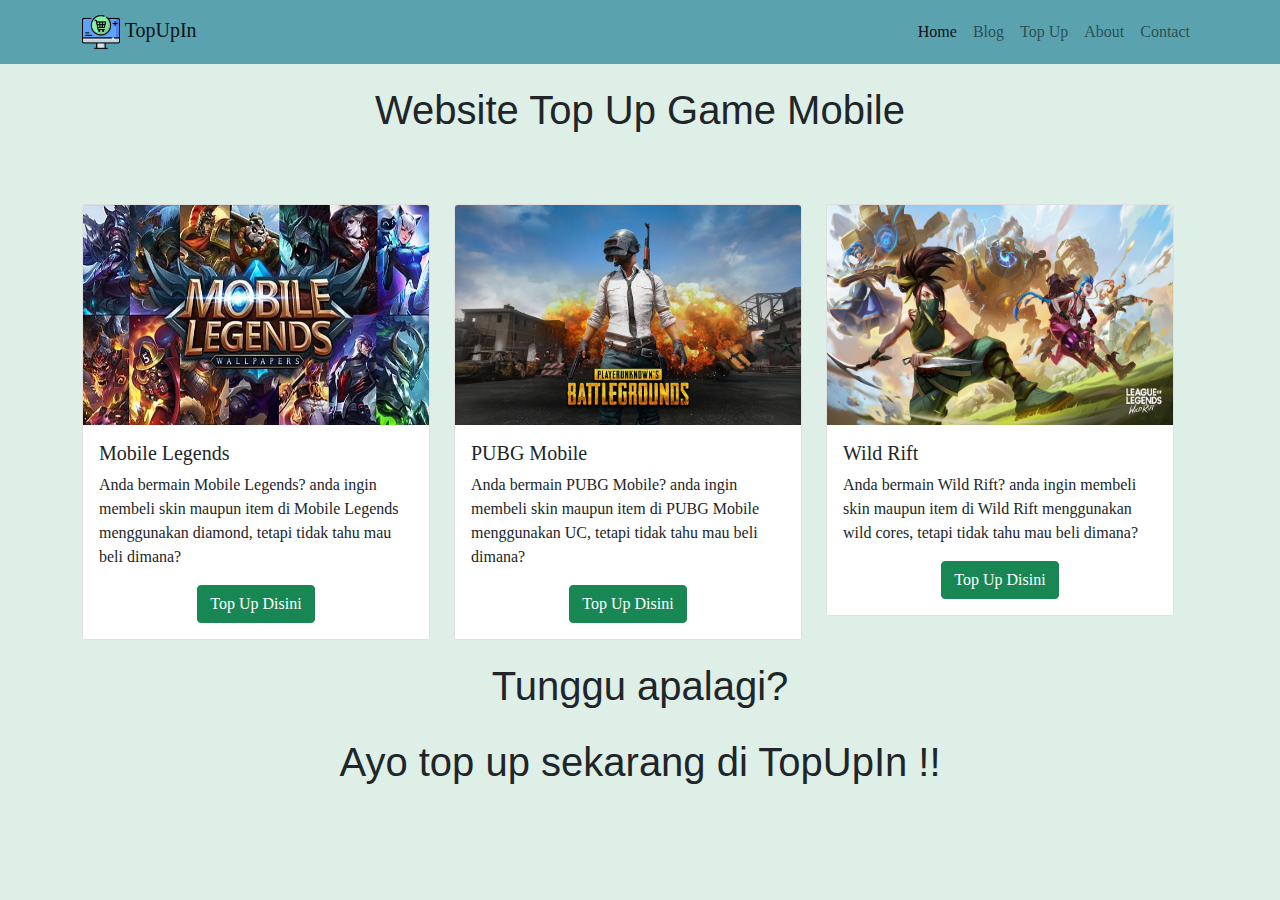
<file: index.html>
<!DOCTYPE html>
<html lang="en">
<head>
    <meta charset="UTF-8">
    <meta http-equiv="X-UA-Compatible" content="IE=edge">
    <meta name="viewport" content="width=device-width, initial-scale=1.0">
    <title>Web</title>
    <link rel="icon" href="assets/images/Logo.png">
    <link rel="stylesheet" href="assets/css/bootstrap.min.css">
    <link rel="stylesheet" href="assets/css/style.css">
</head>
<body>
  <!-- Navbar -->
    <nav style="background-color: #5AA2AE;" id="navbar" class="navbar navbar-expand-lg navbar-light " >
        <div id="navbar" class="container">
          <a class="navbar-brand" href="#">
              <img src="assets/images/Logo.png" alt="" height="38px" weight="20px"> TopUpIn
          </a>
          <button class="navbar-toggler" type="button" data-bs-toggle="collapse" data-bs-target="#navbarSupportedContent" aria-controls="navbarSupportedContent" aria-expanded="false" aria-label="Toggle navigation">
            <span class="navbar-toggler-icon"></span>
          </button>
          <div class="collapse navbar-collapse" id="navbarSupportedContent">
            <ul class="navbar-nav ms-auto mb-2 mb-lg-0">
              <li class="nav-item">
                <a class="nav-link active" aria-current="page" href="#">Home</a>
              </li>
              <li class="nav-item">
                <a class="nav-link " aria-current="page" href="blog.html">Blog</a>
              </li>
              <li class="nav-item">
                <a class="nav-link " aria-current="page" href="topup.html">Top Up</a>
              </li>
              <li class="nav-item">
                <a class="nav-link " aria-current="page" href="about.html">About</a>
              </li>
              <li class="nav-item">
                <a class="nav-link " aria-current="page" href="contact.html">Contact</a>
              </li>
          </div>
        </div>
    </nav>
    <!-- Home -->
    <section id="home" >
      <p id="title" class="fs-1 text-center mt-3">Website Top Up Game Mobile</p>
        <div class="container">
            <div class="row">
                <div class="row row-cols-1 row-cols-md-3 g-4">
                    <div class="col">
                      <div class="card">
                        <img id="pict" src="assets/images/ml.jpg" class="card-img-top img-fluid" alt="...">
                        <div class="card-body" >
                          <h5 class="card-title">Mobile Legends</h5>
                          <p class="card-text">Anda bermain Mobile Legends? anda ingin membeli skin maupun item di Mobile Legends menggunakan diamond, tetapi tidak tahu mau beli dimana?</p>
                          <div class="container text-center"><a href="topupml.html" class="btn btn-success">Top Up Disini</a></div>
                        </div>
                      </div>
                    </div>
                    <div class="col">
                      <div class="card">
                        <img id="pict" src="assets/images/pubg.webp" class="card-img-top" alt="...">
                        <div class="card-body">
                          <h5 class="card-title">PUBG Mobile</h5>
                          <p class="card-text">Anda bermain PUBG Mobile? anda ingin membeli skin maupun item di PUBG Mobile menggunakan UC, tetapi tidak tahu mau beli dimana?</p>
                          <div class="container text-center"><a href="topuppubg.html" class="btn btn-success">Top Up Disini</a></div>
                        </div>
                      </div>
                    </div>
                    <div class="col">
                      <div class="card">
                        <img id="pict" src="assets/images/wr.jpg" class="card-img-top" alt="...">
                        <div class="card-body">
                          <h5 class="card-title">Wild Rift</h5>
                          <p class="card-text">Anda bermain Wild Rift? anda ingin membeli skin maupun item di Wild Rift menggunakan wild cores, tetapi tidak tahu mau beli dimana? </p>
                          <div class="container text-center"><a href="topupwr.html" class="btn btn-success">Top Up Disini</a></div>
                        </div>
                      </div>
                    </div>
                  </div>
                  <p id="title" class="fs-1 text-center mt-3">Tunggu apalagi?</p>
                  <p id="title" class="fs-1 text-center mb-2">Ayo top up sekarang di TopUpIn !!</p>
            </div>
            
    </section>
    <script src="assets/js/bootstrap.min.js"></script>
</body>
</html>
</file>
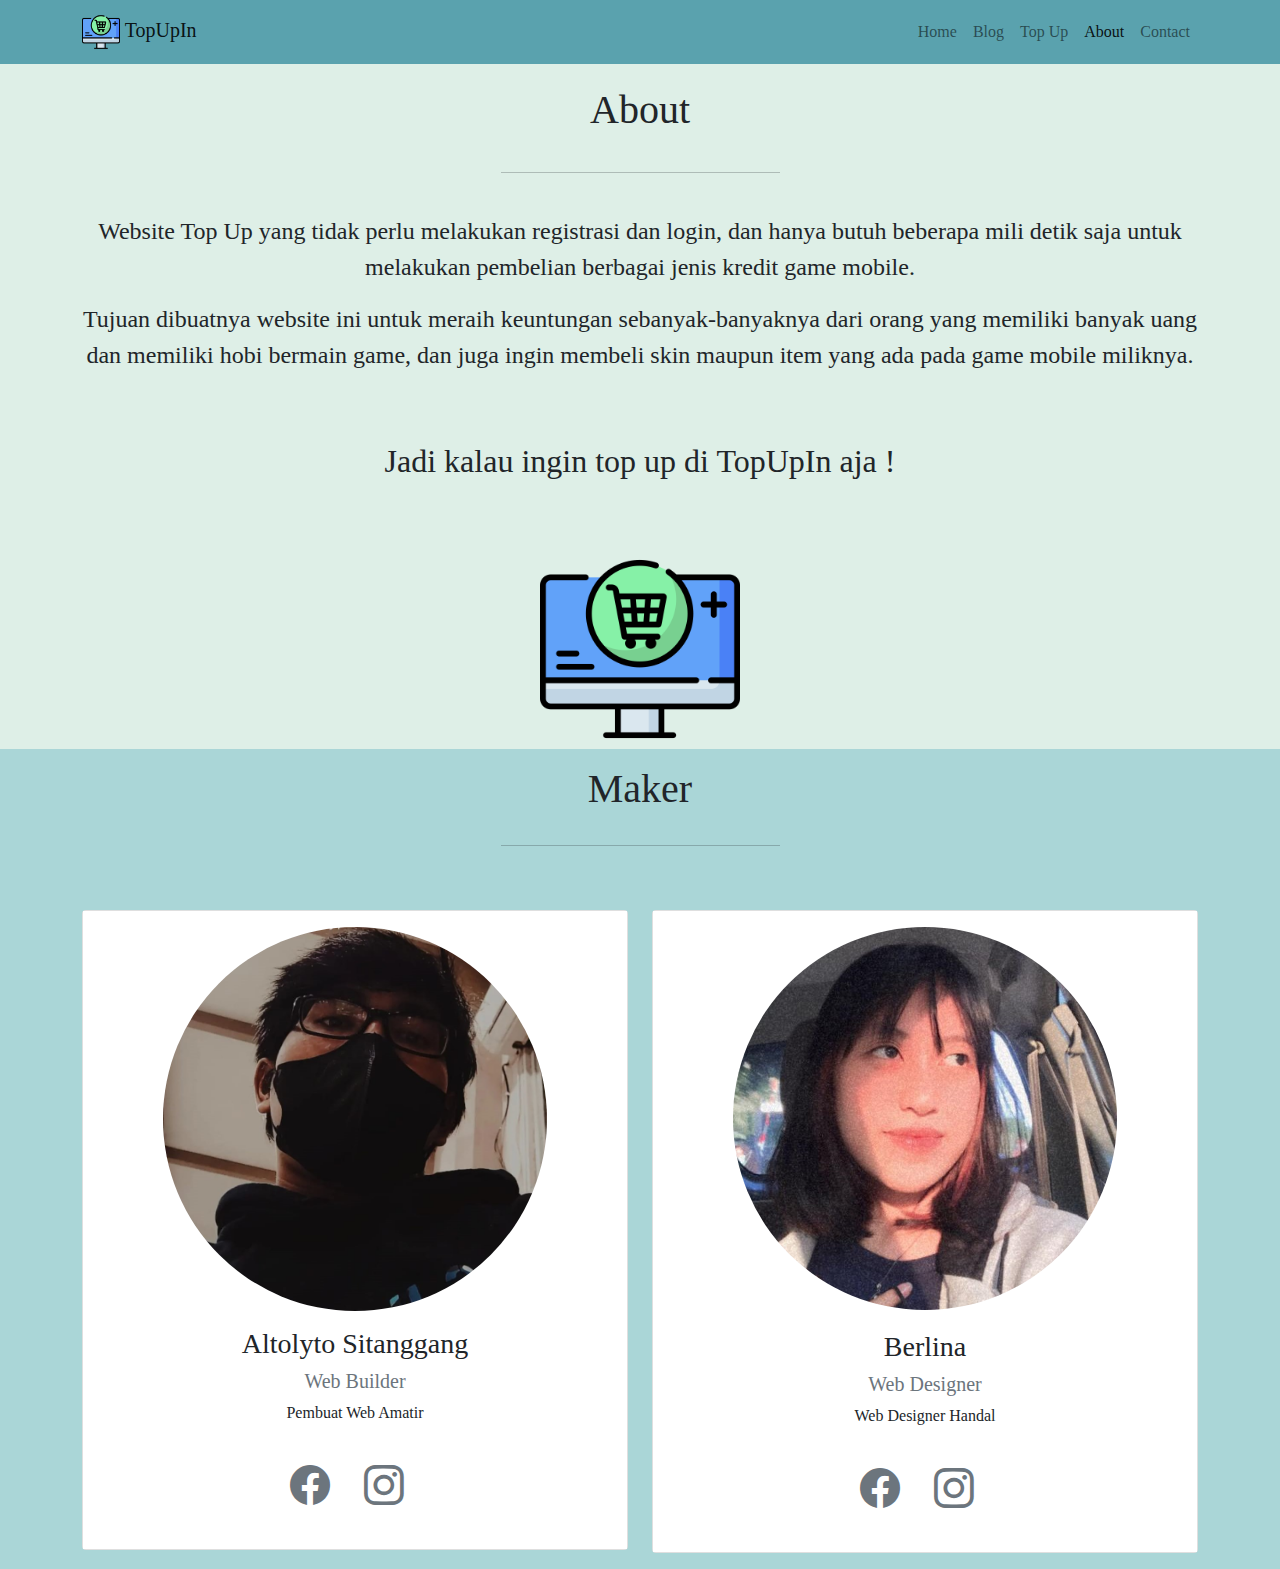
<file: about.html>
<!DOCTYPE html>
<html lang="en">
<head>
    <meta charset="UTF-8">
    <meta http-equiv="X-UA-Compatible" content="IE=edge">
    <meta name="viewport" content="width=device-width, initial-scale=1.0">
    <title>Document</title>
    <link rel="icon" href="assets/images/Logo.png">
    <link rel="stylesheet" href="assets/css/bootstrap.min.css">
    <link rel="stylesheet" href="assets/css/style.css">
    <link rel="stylesheet" href="https://cdn.jsdelivr.net/npm/bootstrap-icons@1.8.1/font/bootstrap-icons.css">
</head>
<body>
    <!-- Navbar -->
    <nav style="background-color: #5AA2AE;" id="navbar" class="navbar navbar-expand-lg navbar-light " >
        <div id="navbar" class="container">
          <a class="navbar-brand" href="#">
              <img src="assets/images/Logo.png" alt="" height="38px" weight="20px"> TopUpIn
          </a>
          <button class="navbar-toggler" type="button" data-bs-toggle="collapse" data-bs-target="#navbarSupportedContent" aria-controls="navbarSupportedContent" aria-expanded="false" aria-label="Toggle navigation">
            <span class="navbar-toggler-icon"></span>
          </button>
          <div class="collapse navbar-collapse" id="navbarSupportedContent">
            <ul class="navbar-nav ms-auto mb-2 mb-lg-0">
              <li class="nav-item">
                <a class="nav-link" aria-current="page" href="index.html">Home</a>
              </li>
              <li class="nav-item">
                <a class="nav-link " aria-current="page" href="blog.html">Blog</a>
              </li>
              <li class="nav-item">
                <a class="nav-link " aria-current="page" href="topup.html">Top Up</a>
              </li>
              <li class="nav-item">
                <a class="nav-link  active" aria-current="page" href="#">About</a>
              </li>
              <li class="nav-item">
                <a class="nav-link " aria-current="page" href="contact.html">Contact</a>
              </li>
          </div>
        </div>
    </nav>
    <!-- About -->
    <section>
        <div class="container">
        <p class="fs-1 text-center py-3">About</p>
        <hr class="w-25 mx-auto">
        <div class="row pt-4 ">    
            <p class=" fs-4 text-center">Website Top Up yang tidak perlu melakukan registrasi dan login, dan hanya butuh beberapa mili detik saja untuk melakukan pembelian berbagai jenis kredit game mobile.</p>
            <p class=" fs-4 text-center">Tujuan dibuatnya website ini untuk meraih keuntungan sebanyak-banyaknya dari orang yang memiliki banyak uang dan memiliki hobi bermain game, dan juga ingin membeli skin maupun item yang ada pada game mobile miliknya. </p>
            <p class=" fs-2 text-center py-5">Jadi kalau ingin top up di TopUpIn aja ! </p>
            <div class="container text-center">
                <img src="assets/images/Logo.png" width="200px" alt="" >
            </div>
            
        </div>
        </section>
    <!-- Maker -->
        <section id="maker" class="py-3 text-center">
            <div class="container">
                <div class="row mb-5">
                    <div class="col">
                        <h1 class="pb-3">Maker</h1>
                        <hr class="w-25 mx-auto" >
                    </div>
                </div>
    
                <div class="row">
                    <div class="col-md-6 col-lg-6">
                        <div class="card">
                            <div class="card-body">
                                <img src="assets/images/altolytos.jpeg" class="img-fluid rounded-circle w-75 mb-3">
                                <h3>Altolyto Sitanggang</h3>
                                <h5 class="text-muted">Web Builder</h5>
                                <p>Pembuat Web Amatir</p>
                                <div class="py-3">
                                    <a href="https://www.facebook.com/profile.php?id=100008193638637" class="text-secondary text-decoration-none fs-1 me-4">
                                        <i class="bi bi-facebook"></i>
                                    </a>
                                    <a href="https://www.instagram.com/alto_lyto/" class="text-secondary text-decoration-none fs-1 me-3">
                                        <i class="bi bi-instagram"></i>
                                    </a>
                                </div>
                            </div>
                        </div>
                    </div>
                    <div class="col-md-6 col-lg-6">
                        <div class="card">
                            <div class="card-body">
                                <img src="assets/images/Ber.jpeg" class="img-fluid rounded-circle w-75 mb-3">
                                <h3 class="mt-1">Berlina</h3>
                                <h5 class="text-muted">Web Designer</h5>
                                <p>Web Designer Handal</p>
                                <div class="py-3">
                                    <a href="https://www.facebook.com/officialisyanasarasvati" class="text-secondary text-decoration-none fs-1 me-4">
                                        <i class="bi bi-facebook"></i>
                                    </a>
                                    <a href="https://www.instagram.com/isyanasarasvati/" class="text-secondary text-decoration-none fs-1 me-3">
                                        <i class="bi bi-instagram"></i>
                                    </a>
                                </div>
                            </div>
                        </div>
                    </div>
    </section>
    
    <script src="assets/js/bootstrap.min.js"></script>
    
</body>
</html>
</file>
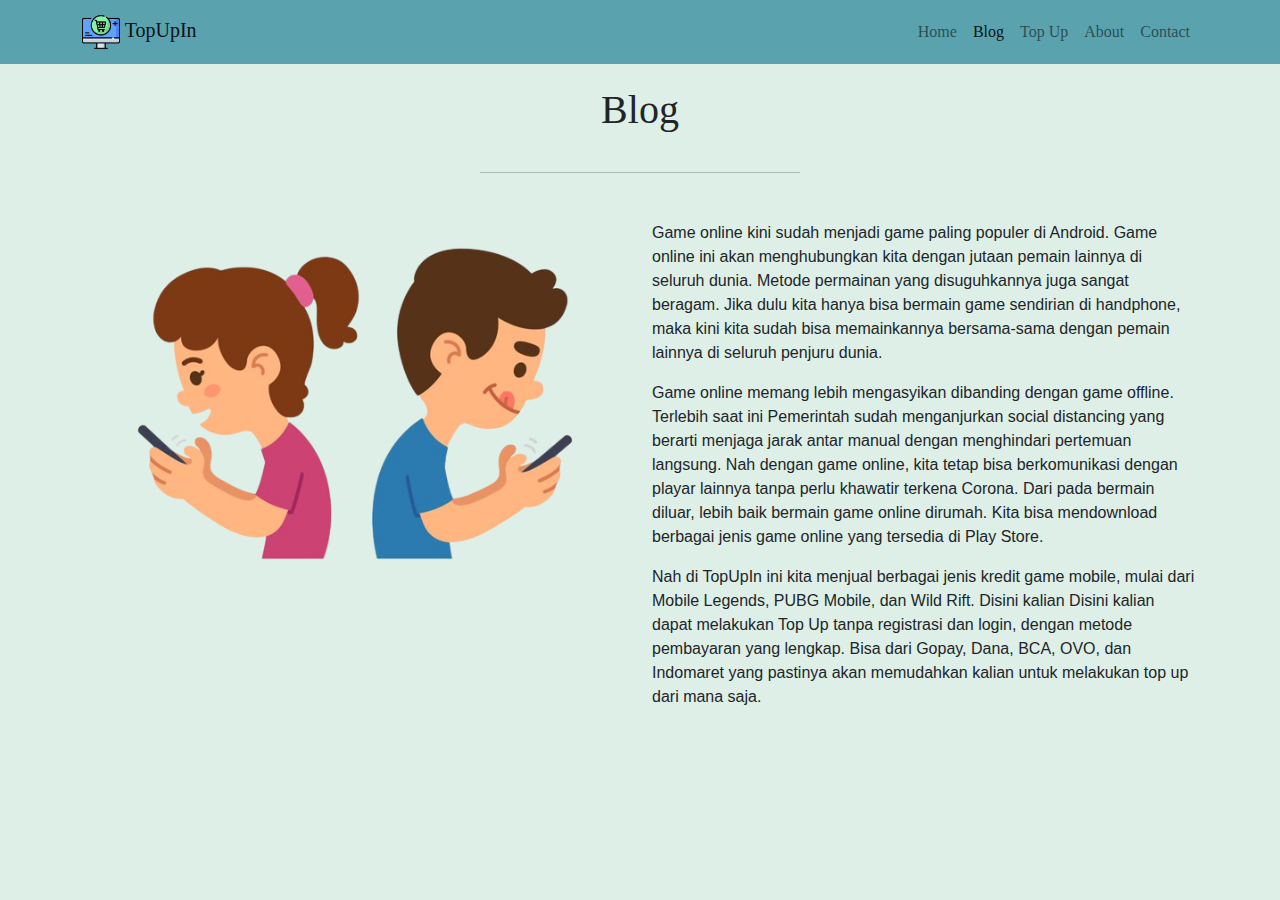
<file: blog.html>
<!DOCTYPE html>
<html lang="en">
<head>
    <meta charset="UTF-8">
    <meta http-equiv="X-UA-Compatible" content="IE=edge">
    <meta name="viewport" content="width=device-width, initial-scale=1.0">
    <title>Document</title>
    <link rel="icon" href="assets/images/Logo.png">
    <link rel="stylesheet" href="assets/css/bootstrap.min.css">
    <link rel="stylesheet" href="assets/css/style.css">
</head>
<body>
  <!-- Navbar -->
    <nav style="background-color: #5AA2AE;" id="navbar" class="navbar navbar-expand-lg navbar-light " >
        <div id="navbar" class="container">
          <a class="navbar-brand" href="#">
              <img src="assets/images/Logo.png" alt="" height="38px" weight="20px"> TopUpIn
          </a>
          <button class="navbar-toggler" type="button" data-bs-toggle="collapse" data-bs-target="#navbarSupportedContent" aria-controls="navbarSupportedContent" aria-expanded="false" aria-label="Toggle navigation">
            <span class="navbar-toggler-icon"></span>
          </button>
          <div class="collapse navbar-collapse" id="navbarSupportedContent">
            <ul class="navbar-nav ms-auto mb-2 mb-lg-0">
              <li class="nav-item">
                <a class="nav-link" aria-current="page" href="index.html">Home</a>
              </li>
              <li class="nav-item">
                <a class="nav-link active" aria-current="page" href="#">Blog</a>
              </li>
              <li class="nav-item">
                <a class="nav-link " aria-current="page" href="topup.html">Top Up</a>
              </li>
              <li class="nav-item">
                <a class="nav-link " aria-current="page" href="about.html">About</a>
              </li>
              <li class="nav-item">
                <a class="nav-link " aria-current="page" href="contact.html">Contact</a>
              </li>
          </div>
        </div>
    </nav>
    <!-- Blog -->
    <section>
      <p class="fs-1 text-center py-3">Blog</p>
        <hr class="w-25 mx-auto">
      <div class="container mt-5">
        <div class="row">
            <div class="col-md-6">
                <img width="900px" src="assets/images/orang.png" alt="" class="img-fluid mb-3">
            </div>
            <div class="col-md-6">
                <p id="teks">Game online kini sudah menjadi game paling populer di Android. Game online ini akan menghubungkan kita dengan jutaan pemain lainnya di seluruh dunia. Metode permainan yang disuguhkannya juga sangat beragam. Jika dulu kita hanya bisa bermain game sendirian di handphone, maka kini kita sudah bisa memainkannya bersama-sama dengan pemain lainnya di seluruh penjuru dunia.</p>
                <p id="teks">Game online memang lebih mengasyikan dibanding dengan game offline. Terlebih saat ini Pemerintah sudah menganjurkan social distancing yang berarti menjaga jarak antar manual dengan menghindari pertemuan langsung. Nah dengan game online, kita tetap bisa berkomunikasi dengan playar lainnya tanpa perlu khawatir terkena Corona. Dari pada bermain diluar, lebih baik bermain game online dirumah. Kita bisa mendownload berbagai jenis game online yang tersedia di Play Store.</p>
                
                <p id="teks">Nah di TopUpIn ini kita menjual berbagai jenis kredit game mobile, mulai dari Mobile Legends, PUBG Mobile, dan Wild Rift. Disini kalian Disini kalian dapat melakukan Top Up tanpa registrasi dan login, dengan metode pembayaran yang lengkap. Bisa dari Gopay, Dana, BCA, OVO, dan Indomaret yang pastinya akan memudahkan kalian untuk melakukan top up dari mana saja.</p>
            </div>
        </div>
    </div>
    </section>

    <script src="assets/js/bootstrap.min.js"></script>
</body>
</html>
</file>
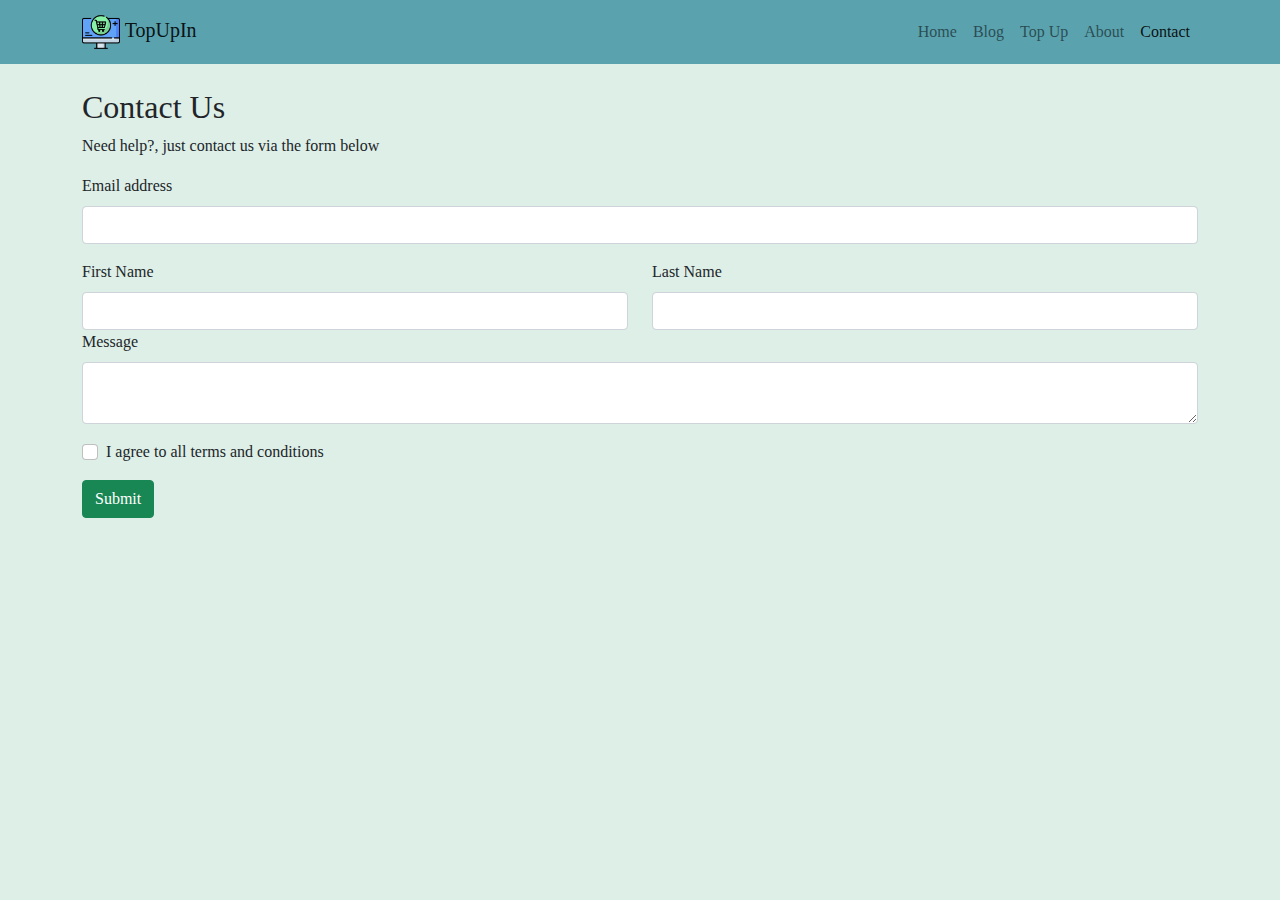
<file: contact.html>
<!DOCTYPE html>
<html lang="en">
<head>
    <meta charset="UTF-8">
    <meta http-equiv="X-UA-Compatible" content="IE=edge">
    <meta name="viewport" content="width=device-width, initial-scale=1.0">
    <title>Web</title>
    <link rel="icon" href="assets/images/Logo.png">
    <link rel="stylesheet" href="assets/css/bootstrap.min.css">
    <link rel="stylesheet" href="assets/css/style.css">
</head>
<body>
  <!-- Navbar -->
  <nav style="background-color: #5AA2AE;" id="navbar" class="navbar navbar-expand-lg navbar-light " >
    <div id="navbar" class="container">
      <a class="navbar-brand" href="#">
          <img src="assets/images/Logo.png" alt="" height="38px" weight="20px"> TopUpIn
      </a>
      <button class="navbar-toggler" type="button" data-bs-toggle="collapse" data-bs-target="#navbarSupportedContent" aria-controls="navbarSupportedContent" aria-expanded="false" aria-label="Toggle navigation">
        <span class="navbar-toggler-icon"></span>
      </button>
      <div class="collapse navbar-collapse" id="navbarSupportedContent">
        <ul class="navbar-nav ms-auto mb-2 mb-lg-0">
          <li class="nav-item">
            <a class="nav-link" aria-current="page" href="index.html">Home</a>
          </li>
          <li class="nav-item">
            <a class="nav-link " aria-current="page" href="blog.html">Blog</a>
          </li>
          <li class="nav-item">
            <a class="nav-link " aria-current="page" href="topup.html">Top Up</a>
          </li>
          <li class="nav-item">
            <a class="nav-link " aria-current="page" href="about.html">About</a>
          </li>
          <li class="nav-item">
            <a class="nav-link active" aria-current="page" href="#">Contact</a>
          </li>
      </div>
    </div>
</nav>
<!-- Contact -->
    <section>
        <div class="container">
            <div class="row">
                <div class="col">
                    <form class="py-4">
                        <h2>Contact Us</h2>
                        <p>Need help?, just contact us via the form below </p>
                        <div class="mb-3">
                          <label for="email" class="form-label">Email address</label>
                          <input type="email" class="form-control" id="email" aria-describedby="emailHelp">
                        </div>
                        <div class="row">
                            <div class="col">
                              <label for="name" class="form-label">First Name</label>
                              <input type="text" class="form-control" id="message" width="200px">
                            </div>
                            <div class="col">
                              <label for="name" class="form-label">Last Name</label>
                              <input type="text" class="form-control" id="message">
                            </div>
                        </div>
                        <div class="mb-3">
                          <label for="message" class="form-label">Message</label>
                           <textarea rows="" cols="" type="text" class="form-control" id="message"></textarea> 
                        </div>
                        <div class="mb-3 form-check">
                          <input type="checkbox" class="form-check-input" id="exampleCheck1">
                          <label class="form-check-label" for="exampleCheck1">I agree to all terms and conditions</label>
                        </div>
                        <button type="submit" class="btn btn-success">Submit</button>
                      </form>
                </div>
            </div>
        </div>
    </section>
    <script src="assets/js/bootstrap.min.js"></script>
</body>
</html>
</file>
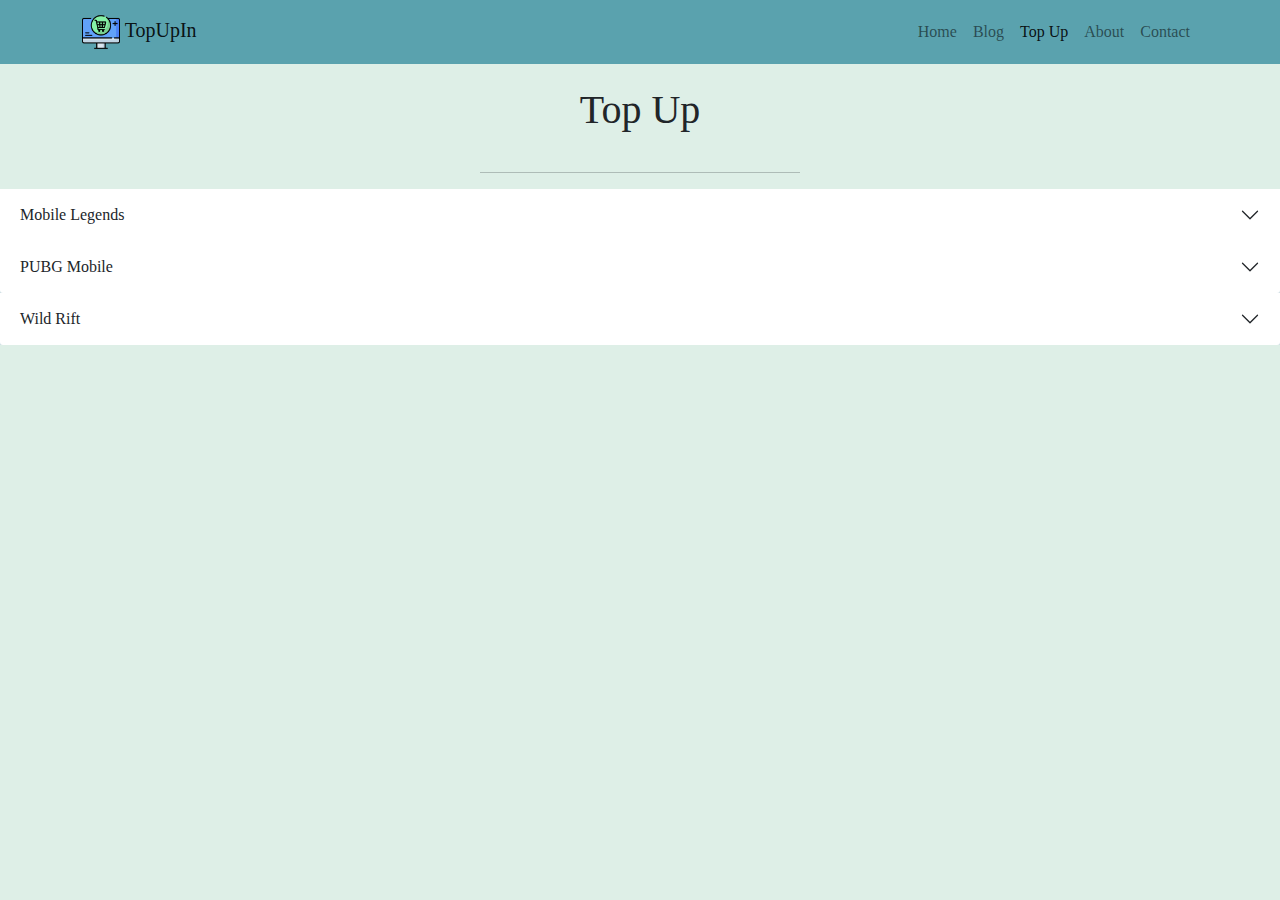
<file: topup.html>
<!DOCTYPE html>
<html lang="en">
<head>
    <meta charset="UTF-8">
    <meta http-equiv="X-UA-Compatible" content="IE=edge">
    <meta name="viewport" content="width=device-width, initial-scale=1.0">
    <title>Document</title>
    <link rel="icon" href="assets/images/Logo.png">
    <link rel="stylesheet" href="assets/css/bootstrap.min.css">
    <link rel="stylesheet" href="assets/css/style.css">
</head>
<body>
    <!-- Navbar -->
    <nav style="background-color: #5AA2AE;" id="navbar" class="navbar navbar-expand-lg navbar-light " >
        <div id="navbar" class="container">
          <a class="navbar-brand" href="#">
              <img src="assets/images/Logo.png" alt="" height="38px" weight="20px"> TopUpIn
          </a>
          <button class="navbar-toggler" type="button" data-bs-toggle="collapse" data-bs-target="#navbarSupportedContent" aria-controls="navbarSupportedContent" aria-expanded="false" aria-label="Toggle navigation">
            <span class="navbar-toggler-icon"></span>
          </button>
          <div class="collapse navbar-collapse" id="navbarSupportedContent">
            <ul class="navbar-nav ms-auto mb-2 mb-lg-0">
              <li class="nav-item">
                <a class="nav-link" aria-current="page" href="index.html">Home</a>
              </li>
              <li class="nav-item">
                <a class="nav-link" aria-current="page" href="blog.html">Blog</a>
              </li>
              <li class="nav-item">
                <a class="nav-link active" aria-current="page" href="#">Top Up</a>
              </li>
              <li class="nav-item">
                <a class="nav-link " aria-current="page" href="about.html">About</a>
              </li>
              <li class="nav-item">
                <a class="nav-link " aria-current="page" href="contact.html">Contact</a>
              </li>
          </div>
        </div>
    </nav>
    <!-- Top Up -->
    <section>
        <p class="fs-1 text-center py-3">Top Up</p>
        <hr class="w-25 mx-auto">
      <div class="accordion accordion-flush" id="accordionFlushExample">
        <div class="accordion-item">
          <h2 class="accordion-header" id="flush-headingOne">
            <button class="accordion-button collapsed" type="button" data-bs-toggle="collapse" data-bs-target="#flush-collapseOne" aria-expanded="false" aria-controls="flush-collapseOne">
              Mobile Legends
            </button>
          </h2>
          <div id="flush-collapseOne" class="accordion-collapse collapse" aria-labelledby="flush-headingOne" data-bs-parent="#accordionFlushExample">
            <div class="accordion-body" id="accord">
              <div class="container">
              <div class="row" >
                  <div class="col">
                      <form class="py-4">
                          <h2>Mobile Legends</h2>
                          <p>Silahkan mengisi data untuk melakukan top up</p>
                          <div class="mb-3">
                            <label for="text" class="form-label">Nominal Diamond</label>
                            <input type="text" class="form-control">
                          </div>
                          <div class="row">
                              <div class="col">
                                <label for="name" class="form-label">User ID</label>
                                <input type="text" class="form-control">
                              </div>
                              <div class="col">
                                <label for="name" class="form-label">(Zone ID)</label>
                                <input type="text" class="form-control" id="message">
                              </div>
                          </div>
                          <div class="mb-3">
                            <label for="email" class="form-label">Alamat Email</label>
                            <input type="email" class="form-control" id="email" aria-describedby="emailHelp">
                          </div>
                          <div class="col-12">
                            <label class="visually-hidden" for="inlineFormSelectPref">Preference</label>
                            <select class="form-select" id="inlineFormSelectPref">
                              <option selected>Metode Pembayaran</option>
                              <option value="1">Gopay</option>
                              <option value="2">Dana</option>
                              <option value="4">OVO</option>
                              <option value="5">BCA</option>
                              <option value="6">Indomaret</option>
                            </select>
                          </div>
                          <button type="submit" class="btn btn-success mt-3 alert-danger" onclick="alert('Pembayaran Berhasil')">Bayar</button>
                        </form>
                  </div>
              </div>
          </div>
          </div>
        </div>
        <div class="accordion-item" id="accord">
          <h2 class="accordion-header" id="flush-headingTwo">
            <button class="accordion-button collapsed" type="button" data-bs-toggle="collapse" data-bs-target="#flush-collapseTwo" aria-expanded="false" aria-controls="flush-collapseTwo">
              PUBG Mobile
            </button>
          </h2>
          <div id="flush-collapseTwo" class="accordion-collapse collapse" aria-labelledby="flush-headingTwo" data-bs-parent="#accordionFlushExample">
            <div class="accordion-body">
              <div class="container">
                <div class="row">
                  <div class="col">
                      <form class="py-4">
                          <h2>PUBG Mobile</h2>
                          <p>Silahkan mengisi data untuk melakukan top up</p>
                          <div class="mb-3">
                            <label for="text" class="form-label">Nominal UC</label>
                            <input type="text" class="form-control">
                          </div>
                          <div class="row">
                              <div class="col">
                                <label for="name" class="form-label">User ID</label>
                                <input type="text" class="form-control">
                              </div>
                          </div>
                          <div class="mb-3">
                            <label for="email" class="form-label">Alamat Email</label>
                            <input type="email" class="form-control" id="email" aria-describedby="emailHelp">
                          </div>
                          <div class="col-12">
                            <label class="visually-hidden" for="inlineFormSelectPref">Preference</label>
                            <select class="form-select" id="inlineFormSelectPref">
                              <option selected>Metode Pembayaran</option>
                              <option value="1">Gopay</option>
                              <option value="2">Dana</option>
                              <option value="4">OVO</option>
                              <option value="5">BCA</option>
                              <option value="6">Indomaret</option>
                            </select>
                          </div>
                          <button type="submit" class="btn btn-success mt-3 alert-danger" onclick="alert('Pembayaran Berhasil')">Bayar</button>
                        </form>
                  </div>
              </div>
            </div>
          </div>
        </div>
        <div class="accordion-item" id="accord">
          <h2 class="accordion-header" id="flush-headingThree">
            <button class="accordion-button collapsed" type="button" data-bs-toggle="collapse" data-bs-target="#flush-collapseThree" aria-expanded="false" aria-controls="flush-collapseThree">
              Wild Rift
            </button>
          </h2>
          <div id="flush-collapseThree" class="accordion-collapse collapse" aria-labelledby="flush-headingThree" data-bs-parent="#accordionFlushExample">
            <div class="accordion-body">
              <div class="container">
              <div class="row">
                <div class="col">
                    <form class="py-4">
                        <h2>Wild Rift</h2>
                        <p>Silahkan mengisi data untuk melakukan top up</p>
                        <div class="mb-3">
                          <label for="text" class="form-label">Nominal Wild Cores</label>
                          <input type="text" class="form-control">
                        </div>
                        <div class="row">
                            <div class="col">
                              <label for="name" class="form-label">Riot ID</label>
                              <input type="text" class="form-control">
                            </div>
                        </div>
                        <div class="mb-3">
                          <label for="email" class="form-label">Alamat Email</label>
                          <input type="email" class="form-control" id="email" aria-describedby="emailHelp">
                        </div>
                        <div class="col-12">
                          <label class="visually-hidden" for="inlineFormSelectPref">Preference</label>
                          <select class="form-select" id="inlineFormSelectPref">
                            <option selected>Metode Pembayaran</option>
                            <option value="1">Gopay</option>
                            <option value="2">Dana</option>
                            <option value="4">OVO</option>
                            <option value="5">BCA</option>
                            <option value="6">Indomaret</option>
                          </select>
                        </div>
                        <button type="submit" class="btn btn-success mt-3 alert-danger" onclick="alert('Pembayaran Berhasil')">Bayar</button>
                      </form>
                </div>
              </div>
            </div>
          </div>
        </div>
      </div>
  </section>

    <script src="assets/js/bootstrap.min.js"></script>
</body>
</html>
</file>
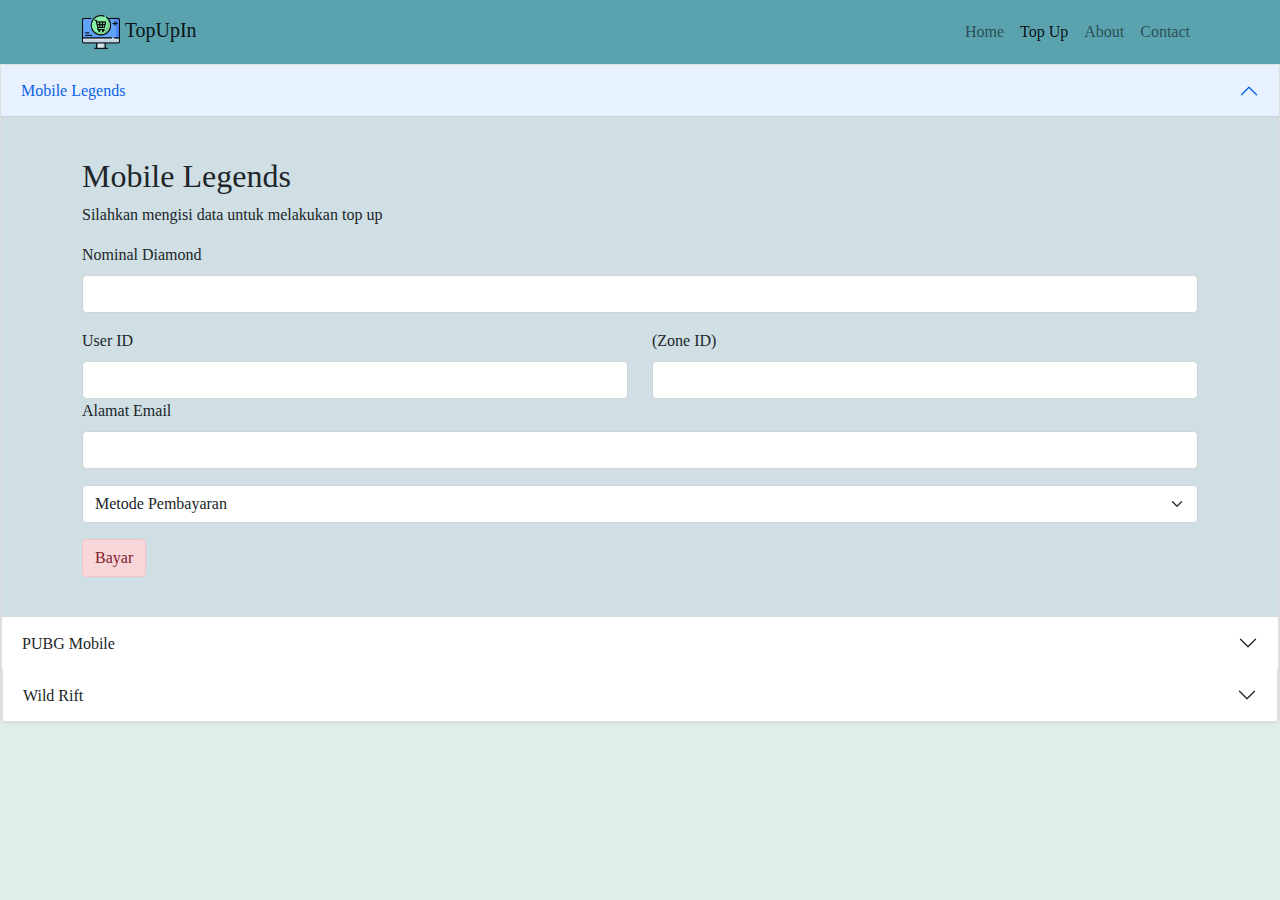
<file: topupml.html>
<!DOCTYPE html>
<html lang="en">
<head>
    <meta charset="UTF-8">
    <meta http-equiv="X-UA-Compatible" content="IE=edge">
    <meta name="viewport" content="width=device-width, initial-scale=1.0">
    <title>Document</title>
    <link rel="icon" href="assets/images/Logo.png">
    <link rel="stylesheet" href="assets/css/bootstrap.min.css">
    <link rel="stylesheet" href="assets/css/style.css">
</head>
<body>
  <!-- Navbar -->
    <nav style="background-color: #5AA2AE;" id="navbar" class="navbar navbar-expand-lg navbar-light " >
        <div id="navbar" class="container">
          <a class="navbar-brand" href="#">
              <img src="assets/images/Logo.png" alt="" height="38px" weight="20px"> TopUpIn
          </a>
          <button class="navbar-toggler" type="button" data-bs-toggle="collapse" data-bs-target="#navbarSupportedContent" aria-controls="navbarSupportedContent" aria-expanded="false" aria-label="Toggle navigation">
            <span class="navbar-toggler-icon"></span>
          </button>
          <div class="collapse navbar-collapse" id="navbarSupportedContent">
            <ul class="navbar-nav ms-auto mb-2 mb-lg-0">
              <li class="nav-item">
                <a class="nav-link" aria-current="page" href="index.html">Home</a>
              </li>
              <li class="nav-item">
                <a class="nav-link active" aria-current="page" href="#">Top Up</a>
              </li>
              <li class="nav-item">
                <a class="nav-link " aria-current="page" href="about.html">About</a>
              </li>
              <li class="nav-item">
                <a class="nav-link " aria-current="page" href="contact.html">Contact</a>
              </li>
          </div>
        </div>
    </nav>
    <!-- Top Up -->
    <section>
        <div class="accordion" id="accordionExample">
            <div class="accordion-item">
              <h2 class="accordion-header" id="headingOne">
                <button class="accordion-button" type="button" data-bs-toggle="collapse" data-bs-target="#collapseOne" aria-expanded="true" aria-controls="collapseOne">
                  Mobile Legends
                </button>
              </h2>
              <div id="collapseOne" class="accordion-collapse collapse show" aria-labelledby="headingOne" data-bs-parent="#accordionExample">
                <div class="accordion-body " id="accord">
                    <div class="container">
                        <div class="row" >
                            <div class="col">
                                <form class="py-4">
                                    <h2>Mobile Legends</h2>
                                    <p>Silahkan mengisi data untuk melakukan top up</p>
                                    <div class="mb-3">
                                      <label for="text" class="form-label">Nominal Diamond</label>
                                      <input type="text" class="form-control">
                                    </div>
                                    <div class="row">
                                        <div class="col">
                                          <label for="name" class="form-label">User ID</label>
                                          <input type="text" class="form-control">
                                        </div>
                                        <div class="col">
                                          <label for="name" class="form-label">(Zone ID)</label>
                                          <input type="text" class="form-control" id="message">
                                        </div>
                                    </div>
                                    <div class="mb-3">
                                      <label for="email" class="form-label">Alamat Email</label>
                                      <input type="email" class="form-control" id="email" aria-describedby="emailHelp">
                                    </div>
                                    <div class="col-12">
                                      <label class="visually-hidden" for="inlineFormSelectPref">Preference</label>
                                      <select class="form-select" id="inlineFormSelectPref">
                                        <option selected>Metode Pembayaran</option>
                                        <option value="1">Gopay</option>
                                        <option value="2">Dana</option>
                                        <option value="4">OVO</option>
                                        <option value="5">BCA</option>
                                        <option value="6">Indomaret</option>
                                      </select>
                                    </div>
                                    <button type="submit" class="btn btn-success mt-3 alert-danger" onclick="alert('Pembayaran Berhasil')">Bayar</button>
                                  </form>
                            </div>
                        </div>
                </div>
              </div>
            </div>
            <div class="accordion-item">
              <h2 class="accordion-header" id="headingTwo">
                <button class="accordion-button collapsed" type="button" data-bs-toggle="collapse" data-bs-target="#collapseTwo" aria-expanded="false" aria-controls="collapseTwo">
                  PUBG Mobile
                </button>
              </h2>
              <div id="collapseTwo" class="accordion-collapse collapse" aria-labelledby="headingTwo" data-bs-parent="#accordionExample">
                <div class="accordion-body" id="accord">
                    <div class="container">
                        <div class="row">
                            <div class="col">
                                <form class="py-4">
                                    <h2>PUBG Mobile</h2>
                                    <p>Silahkan mengisi data untuk melakukan top up</p>
                                    <div class="mb-3">
                                      <label for="text" class="form-label">Nominal UC</label>
                                      <input type="text" class="form-control">
                                    </div>
                                    <div class="row">
                                        <div class="col">
                                          <label for="name" class="form-label">User ID</label>
                                          <input type="text" class="form-control">
                                        </div>
                                    </div>
                                    <div class="mb-3">
                                      <label for="email" class="form-label">Alamat Email</label>
                                      <input type="email" class="form-control" id="email" aria-describedby="emailHelp">
                                    </div>
                                    <div class="col-12">
                                      <label class="visually-hidden" for="inlineFormSelectPref">Preference</label>
                                      <select class="form-select" id="inlineFormSelectPref">
                                        <option selected>Metode Pembayaran</option>
                                        <option value="1">Gopay</option>
                                        <option value="2">Dana</option>
                                        <option value="4">OVO</option>
                                        <option value="5">BCA</option>
                                        <option value="6">Indomaret</option>
                                      </select>
                                    </div>
                                    <button type="submit" class="btn btn-success mt-3 alert-danger" onclick="alert('Pembayaran Berhasil')">Bayar</button>
                                  </form>
                            </div>
                    </div>
                    
                </div>
              </div>
            </div>
            <div class="accordion-item">
              <h2 class="accordion-header" id="headingThree">
                <button class="accordion-button collapsed" type="button" data-bs-toggle="collapse" data-bs-target="#collapseThree" aria-expanded="false" aria-controls="collapseThree">
                  Wild Rift
                </button>
              </h2>
              <div id="collapseThree" class="accordion-collapse collapse" aria-labelledby="headingThree" data-bs-parent="#accordionExample">
                <div class="accordion-body" id="accord">
                  <div class="container">
                    <div class="row">
                      <div class="col">
                          <form class="py-4">
                              <h2>Wild Rift</h2>
                              <p>Silahkan mengisi data untuk melakukan top up</p>
                              <div class="mb-3">
                                <label for="text" class="form-label">Nominal Wild Cores</label>
                                <input type="text" class="form-control">
                              </div>
                              <div class="row">
                                  <div class="col">
                                    <label for="name" class="form-label">Riot ID</label>
                                    <input type="text" class="form-control">
                                  </div>
                              </div>
                              <div class="mb-3">
                                <label for="email" class="form-label">Alamat Email</label>
                                <input type="email" class="form-control" id="email" aria-describedby="emailHelp">
                              </div>
                              <div class="col-12">
                                <label class="visually-hidden" for="inlineFormSelectPref">Preference</label>
                                <select class="form-select" id="inlineFormSelectPref">
                                  <option selected>Metode Pembayaran</option>
                                  <option value="1">Gopay</option>
                                  <option value="2">Dana</option>
                                  <option value="4">OVO</option>
                                  <option value="5">BCA</option>
                                  <option value="6">Indomaret</option>
                                </select>
                              </div>
                              <button type="submit" class="btn btn-success mt-3 alert-danger" onclick="alert('Pembayaran Berhasil')">Bayar</button>
                            </form>
                      </div>
                    </div>
                </div>
              </div>
            </div>
          </div>
    </section>
    <script src="assets/js/bootstrap.min.js"></script>
</body>
</html>
</file>
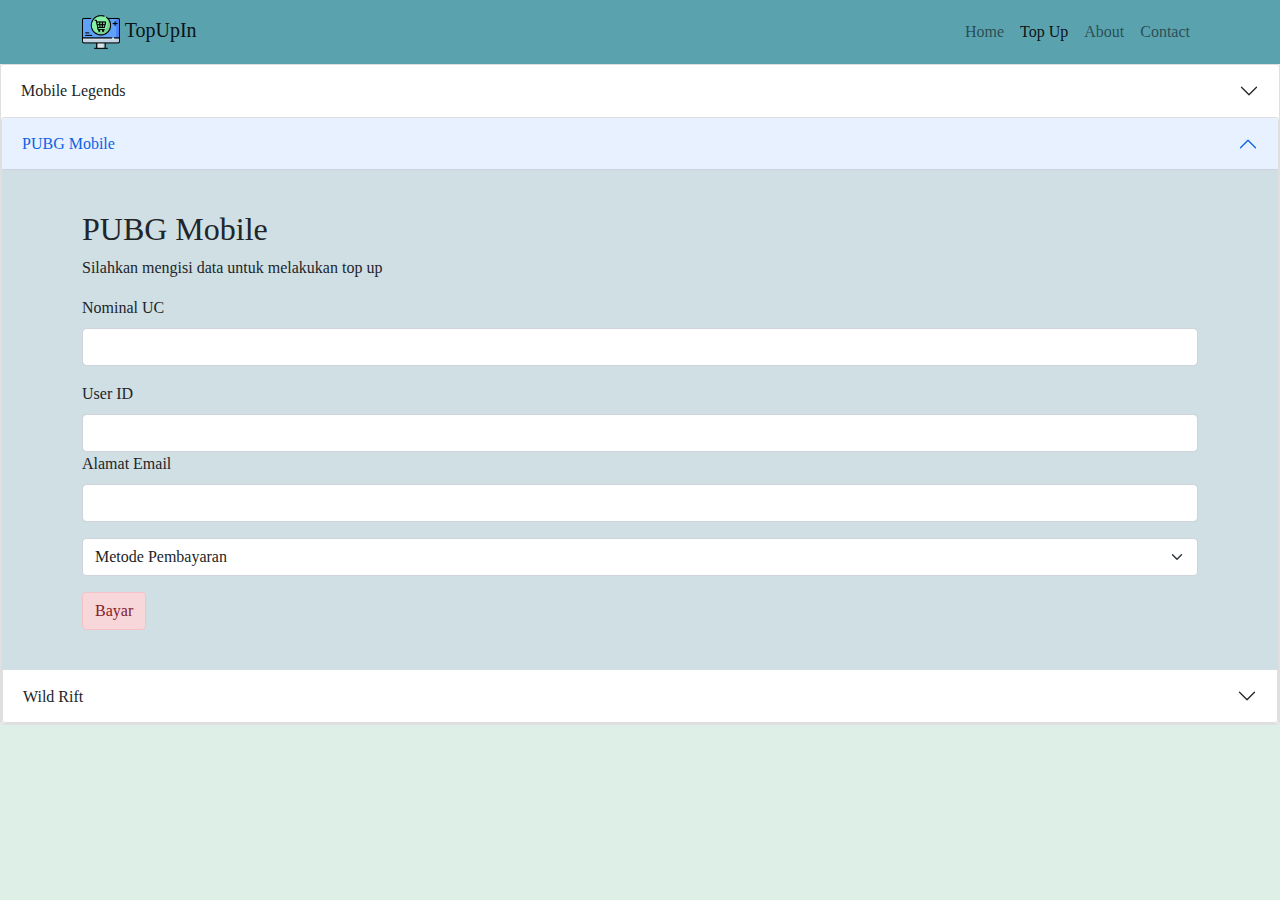
<file: topuppubg.html>
<!DOCTYPE html>
<html lang="en">
<head>
    <meta charset="UTF-8">
    <meta http-equiv="X-UA-Compatible" content="IE=edge">
    <meta name="viewport" content="width=device-width, initial-scale=1.0">
    <title>Document</title>
    <link rel="icon" href="assets/images/Logo.png">
    <link rel="stylesheet" href="assets/css/bootstrap.min.css">
    <link rel="stylesheet" href="assets/css/style.css">
</head>
<body>
  <!-- Navbar -->
    <nav style="background-color: #5AA2AE;" id="navbar" class="navbar navbar-expand-lg navbar-light " >
        <div id="navbar" class="container">
          <a class="navbar-brand" href="#">
              <img src="assets/images/Logo.png" alt="" height="38px" weight="20px"> TopUpIn
          </a>
          <button class="navbar-toggler" type="button" data-bs-toggle="collapse" data-bs-target="#navbarSupportedContent" aria-controls="navbarSupportedContent" aria-expanded="false" aria-label="Toggle navigation">
            <span class="navbar-toggler-icon"></span>
          </button>
          <div class="collapse navbar-collapse" id="navbarSupportedContent">
            <ul class="navbar-nav ms-auto mb-2 mb-lg-0">
              <li class="nav-item">
                <a class="nav-link" aria-current="page" href="index.html">Home</a>
              </li>
              <li class="nav-item">
                <a class="nav-link active" aria-current="page" href="#">Top Up</a>
              </li>
              <li class="nav-item">
                <a class="nav-link " aria-current="page" href="about.html">About</a>
              </li>
              <li class="nav-item">
                <a class="nav-link " aria-current="page" href="contact.html">Contact</a>
              </li>
          </div>
        </div>
    </nav>
    <!-- Top Up -->
    <section>
        <div class="accordion-item">
            <h2 class="accordion-header" id="headingTwo">
              <button class="accordion-button collapsed" type="button" data-bs-toggle="collapse" data-bs-target="#collapseTwo" aria-expanded="false" aria-controls="collapseTwo">
                Mobile Legends
              </button>
            </h2>
            <div id="collapseTwo" class="accordion-collapse collapse" aria-labelledby="headingTwo" data-bs-parent="#accordionExample">
              <div class="accordion-body" id="accord">
                    <div class="container">
                        <div class="row" >
                            <div class="col">
                                <form class="py-4">
                                    <h2>Mobile Legends</h2>
                                    <p>Silahkan mengisi data untuk melakukan top up</p>
                                    <div class="mb-3">
                                      <label for="text" class="form-label">Nominal Diamond</label>
                                      <input type="text" class="form-control">
                                    </div>
                                    <div class="row">
                                        <div class="col">
                                          <label for="name" class="form-label">User ID</label>
                                          <input type="text" class="form-control">
                                        </div>
                                        <div class="col">
                                          <label for="name" class="form-label">(Zone ID)</label>
                                          <input type="text" class="form-control" id="message">
                                        </div>
                                    </div>
                                    <div class="mb-3">
                                      <label for="email" class="form-label">Alamat Email</label>
                                      <input type="email" class="form-control" id="email" aria-describedby="emailHelp">
                                    </div>
                                    <div class="col-12">
                                      <label class="visually-hidden" for="inlineFormSelectPref">Preference</label>
                                      <select class="form-select" id="inlineFormSelectPref">
                                        <option selected>Metode Pembayaran</option>
                                        <option value="1">Gopay</option>
                                        <option value="2">Dana</option>
                                        <option value="4">OVO</option>
                                        <option value="5">BCA</option>
                                        <option value="6">Indomaret</option>
                                      </select>
                                    </div>
                                    <button type="submit" class="btn btn-success mt-3 alert-danger" onclick="alert('Pembayaran Berhasil')">Bayar</button>
                                  </form>
                            </div>
                        </div>
                </div>
              </div>
            </div>
            <div class="accordion" id="accordionExample">
                <div class="accordion-item">
                  <h2 class="accordion-header" id="headingOne">
                    <button class="accordion-button" type="button" data-bs-toggle="collapse" data-bs-target="#collapseOne" aria-expanded="true" aria-controls="collapseOne">
                      PUBG Mobile
                    </button>
                  </h2>
                  <div id="collapseOne" class="accordion-collapse collapse show" aria-labelledby="headingOne" data-bs-parent="#accordionExample">
                    <div class="accordion-body" id="accord">
                    <div class="container">
                        <div class="row">
                            <div class="col">
                                <form class="py-4">
                                    <h2>PUBG Mobile</h2>
                                    <p>Silahkan mengisi data untuk melakukan top up</p>
                                    <div class="mb-3">
                                      <label for="text" class="form-label">Nominal UC</label>
                                      <input type="text" class="form-control">
                                    </div>
                                    <div class="row">
                                        <div class="col">
                                          <label for="name" class="form-label">User ID</label>
                                          <input type="text" class="form-control">
                                        </div>
                                    </div>
                                    <div class="mb-3">
                                      <label for="email" class="form-label">Alamat Email</label>
                                      <input type="email" class="form-control" id="email" aria-describedby="emailHelp">
                                    </div>
                                    <div class="col-12">
                                      <label class="visually-hidden" for="inlineFormSelectPref">Preference</label>
                                      <select class="form-select" id="inlineFormSelectPref">
                                        <option selected>Metode Pembayaran</option>
                                        <option value="1">Gopay</option>
                                        <option value="2">Dana</option>
                                        <option value="4">OVO</option>
                                        <option value="5">BCA</option>
                                        <option value="6">Indomaret</option>
                                      </select>
                                    </div>
                                    <button type="submit" class="btn btn-success mt-3 alert-danger" onclick="alert('Pembayaran Berhasil')">Bayar</button>
                                  </form>
                            </div>
                    </div>
                    
                </div>
              </div>
            </div>
            <div class="accordion-item">
              <h2 class="accordion-header" id="headingThree">
                <button class="accordion-button collapsed" type="button" data-bs-toggle="collapse" data-bs-target="#collapseThree" aria-expanded="false" aria-controls="collapseThree">
                  Wild Rift
                </button>
              </h2>
              <div id="collapseThree" class="accordion-collapse collapse" aria-labelledby="headingThree" data-bs-parent="#accordionExample">
                <div class="accordion-body" id="accord">
                  <div class="container">
                    <div class="row">
                      <div class="col">
                          <form class="py-4">
                              <h2>Wild Rift</h2>
                              <p>Silahkan mengisi data untuk melakukan top up</p>
                              <div class="mb-3">
                                <label for="text" class="form-label">Nominal Wild Cores</label>
                                <input type="text" class="form-control">
                              </div>
                              <div class="row">
                                  <div class="col">
                                    <label for="name" class="form-label">Riot ID</label>
                                    <input type="text" class="form-control">
                                  </div>
                              </div>
                              <div class="mb-3">
                                <label for="email" class="form-label">Alamat Email</label>
                                <input type="email" class="form-control" id="email" aria-describedby="emailHelp">
                              </div>
                              <div class="col-12">
                                <label class="visually-hidden" for="inlineFormSelectPref">Preference</label>
                                <select class="form-select" id="inlineFormSelectPref">
                                  <option selected>Metode Pembayaran</option>
                                  <option value="1">Gopay</option>
                                  <option value="2">Dana</option>
                                  <option value="4">OVO</option>
                                  <option value="5">BCA</option>
                                  <option value="6">Indomaret</option>
                                </select>
                              </div>
                              <button type="submit" class="btn btn-success mt-3 alert-danger" onclick="alert('Pembayaran Berhasil')">Bayar</button>
                            </form>
                      </div>
                    </div>
                </div>
              </div>
            </div>
          </div>
    </section>
    <script src="assets/js/bootstrap.min.js"></script>
</body>
</html>
</file>
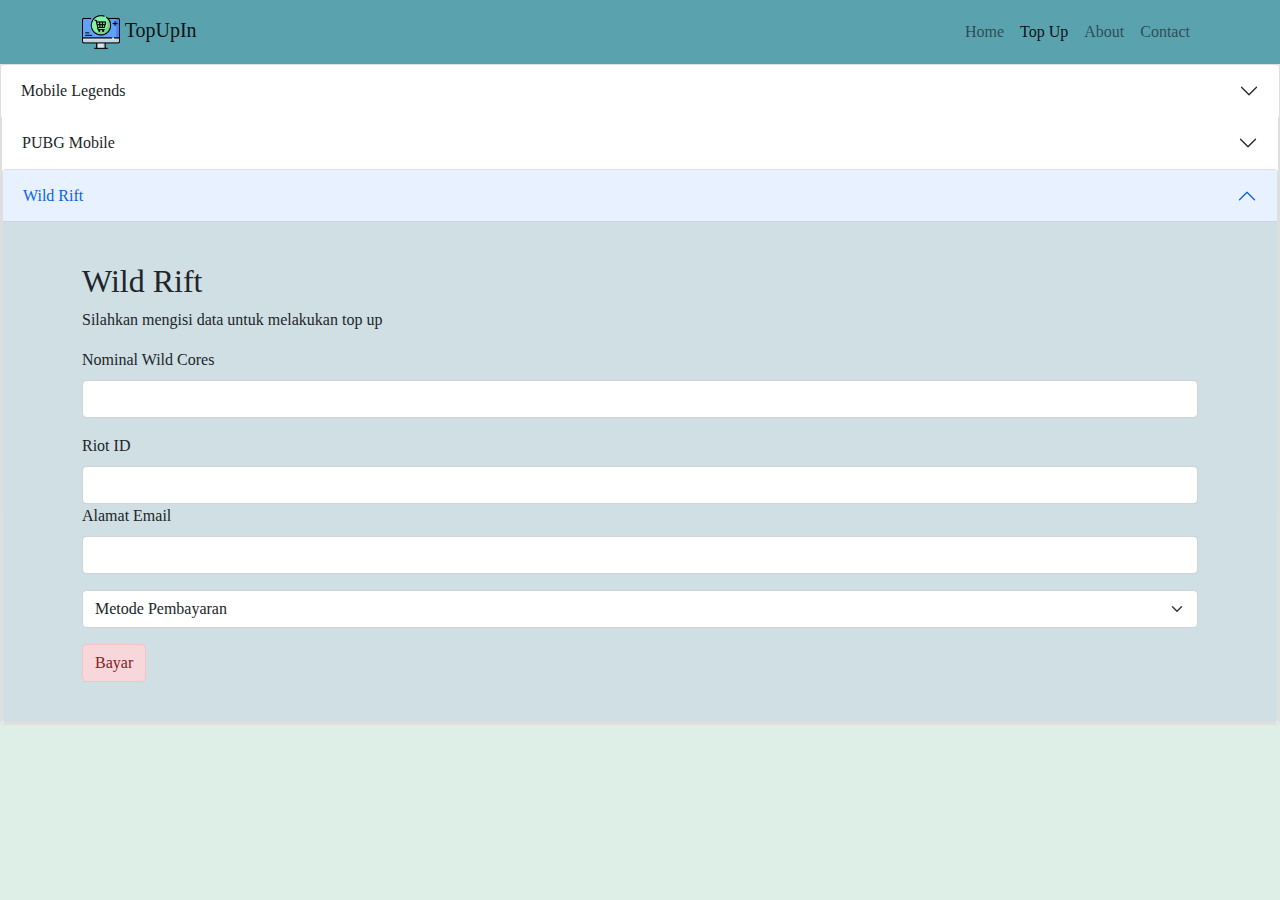
<file: topupwr.html>
<!DOCTYPE html>
<html lang="en">
<head>
    <meta charset="UTF-8">
    <meta http-equiv="X-UA-Compatible" content="IE=edge">
    <meta name="viewport" content="width=device-width, initial-scale=1.0">
    <title>Document</title>
    <link rel="icon" href="assets/images/Logo.png">
    <link rel="stylesheet" href="assets/css/bootstrap.min.css">
    <link rel="stylesheet" href="assets/css/style.css">
</head>
<body>
  <!-- Navbar -->
    <nav style="background-color: #5AA2AE;" id="navbar" class="navbar navbar-expand-lg navbar-light " >
        <div id="navbar" class="container">
          <a class="navbar-brand" href="#">
              <img src="assets/images/Logo.png" alt="" height="38px" weight="20px"> TopUpIn
          </a>
          <button class="navbar-toggler" type="button" data-bs-toggle="collapse" data-bs-target="#navbarSupportedContent" aria-controls="navbarSupportedContent" aria-expanded="false" aria-label="Toggle navigation">
            <span class="navbar-toggler-icon"></span>
          </button>
          <div class="collapse navbar-collapse" id="navbarSupportedContent">
            <ul class="navbar-nav ms-auto mb-2 mb-lg-0">
              <li class="nav-item">
                <a class="nav-link" aria-current="page" href="index.html">Home</a>
              </li>
              <li class="nav-item">
                <a class="nav-link active" aria-current="page" href="#">Top Up</a>
              </li>
              <li class="nav-item">
                <a class="nav-link " aria-current="page" href="about.html">About</a>
              </li>
              <li class="nav-item">
                <a class="nav-link " aria-current="page" href="contact.html">Contact</a>
              </li>
          </div>
        </div>
    </nav>
    <!-- Top Up -->
    <section>
        <div class="accordion-item">
            <h2 class="accordion-header" id="headingThree">
              <button class="accordion-button collapsed" type="button" data-bs-toggle="collapse" data-bs-target="#collapseThree" aria-expanded="false" aria-controls="collapseThree">
                Mobile Legends
              </button>
            </h2>
            <div id="collapseThree" class="accordion-collapse collapse" aria-labelledby="headingThree" data-bs-parent="#accordionExample">
              <div class="accordion-body" id="accord">
                    <div class="container">
                        <div class="row" >
                            <div class="col">
                                <form class="py-4">
                                    <h2>Mobile Legends</h2>
                                    <p>Silahkan mengisi data untuk melakukan top up</p>
                                    <div class="mb-3">
                                      <label for="text" class="form-label">Nominal Diamond</label>
                                      <input type="text" class="form-control">
                                    </div>
                                    <div class="row">
                                        <div class="col">
                                          <label for="name" class="form-label">User ID</label>
                                          <input type="text" class="form-control">
                                        </div>
                                        <div class="col">
                                          <label for="name" class="form-label">(Zone ID)</label>
                                          <input type="text" class="form-control" id="message">
                                        </div>
                                    </div>
                                    <div class="mb-3">
                                      <label for="email" class="form-label">Alamat Email</label>
                                      <input type="email" class="form-control" id="email" aria-describedby="emailHelp">
                                    </div>
                                    <div class="col-12">
                                      <label class="visually-hidden" for="inlineFormSelectPref">Preference</label>
                                      <select class="form-select" id="inlineFormSelectPref">
                                        <option selected>Metode Pembayaran</option>
                                        <option value="1">Gopay</option>
                                        <option value="2">Dana</option>
                                        <option value="4">OVO</option>
                                        <option value="5">BCA</option>
                                        <option value="6">Indomaret</option>
                                      </select>
                                    </div>
                                    <button type="submit" class="btn btn-success mt-3 alert-danger" onclick="alert('Pembayaran Berhasil')">Bayar</button>
                                  </form>
                            </div>
                        </div>
                </div>
              </div>
            </div>
            <div class="accordion-item">
                <h2 class="accordion-header" id="headingTwo">
                  <button class="accordion-button collapsed" type="button" data-bs-toggle="collapse" data-bs-target="#collapseTwo" aria-expanded="false" aria-controls="collapseTwo">
                    PUBG Mobile
                  </button>
                </h2>
            <div id="collapseTwo" class="accordion-collapse collapse" aria-labelledby="headingTwo" data-bs-parent="#accordionExample">
                <div class="accordion-body" id="accord">
                    <div class="container">
                        <div class="row">
                            <div class="col">
                                <form class="py-4">
                                    <h2>PUBG Mobile</h2>
                                    <p>Silahkan mengisi data untuk melakukan top up</p>
                                    <div class="mb-3">
                                      <label for="text" class="form-label">Nominal UC</label>
                                      <input type="text" class="form-control">
                                    </div>
                                    <div class="row">
                                        <div class="col">
                                          <label for="name" class="form-label">User ID</label>
                                          <input type="text" class="form-control">
                                        </div>
                                    </div>
                                    <div class="mb-3">
                                      <label for="email" class="form-label">Alamat Email</label>
                                      <input type="email" class="form-control" id="email" aria-describedby="emailHelp">
                                    </div>
                                    <div class="col-12">
                                      <label class="visually-hidden" for="inlineFormSelectPref">Preference</label>
                                      <select class="form-select" id="inlineFormSelectPref">
                                        <option selected>Metode Pembayaran</option>
                                        <option value="1">Gopay</option>
                                        <option value="2">Dana</option>
                                        <option value="4">OVO</option>
                                        <option value="5">BCA</option>
                                        <option value="6">Indomaret</option>
                                      </select>
                                    </div>
                                    <button type="submit" class="btn btn-success mt-3 alert-danger" onclick="alert('Pembayaran Berhasil')">Bayar</button>
                                  </form>
                            </div>
                    </div>
                    
                </div>
              </div>
            </div>
            <div class="accordion" id="accordionExample">
                <div class="accordion-item">
                  <h2 class="accordion-header" id="headingOne">
                    <button class="accordion-button" type="button" data-bs-toggle="collapse" data-bs-target="#collapseOne" aria-expanded="true" aria-controls="collapseOne">
                      Wild Rift
                    </button>
                  </h2>
                  <div id="collapseOne" class="accordion-collapse collapse show" aria-labelledby="headingOne" data-bs-parent="#accordionExample">
                    <div class="accordion-body" id="accord">
                  <div class="container">
                    <div class="row">
                      <div class="col">
                          <form class="py-4">
                              <h2>Wild Rift</h2>
                              <p>Silahkan mengisi data untuk melakukan top up</p>
                              <div class="mb-3">
                                <label for="text" class="form-label">Nominal Wild Cores</label>
                                <input type="text" class="form-control">
                              </div>
                              <div class="row">
                                  <div class="col">
                                    <label for="name" class="form-label">Riot ID</label>
                                    <input type="text" class="form-control">
                                  </div>
                              </div>
                              <div class="mb-3">
                                <label for="email" class="form-label">Alamat Email</label>
                                <input type="email" class="form-control" id="email" aria-describedby="emailHelp">
                              </div>
                              <div class="col-12">
                                <label class="visually-hidden" for="inlineFormSelectPref">Preference</label>
                                <select class="form-select" id="inlineFormSelectPref">
                                  <option selected>Metode Pembayaran</option>
                                  <option value="1">Gopay</option>
                                  <option value="2">Dana</option>
                                  <option value="4">OVO</option>
                                  <option value="5">BCA</option>
                                  <option value="6">Indomaret</option>
                                </select>
                              </div>
                              <button type="submit" class="btn btn-success mt-3 alert-danger" onclick="alert('Pembayaran Berhasil')">Bayar</button>
                            </form>
                      </div>
                    </div>
                </div>
              </div>
            </div>
          </div>
    </section>
    <script src="assets/js/bootstrap.min.js"></script>
</body>
</html>
</file>
<file: assets/css/style.css>
#pict{
    height:220px;
}
#home{
    display:contents;
}
body{
    background-color:#DEEFE7;
}   
.card-body{
    background-color:white ; 
}
*{
    font-family: 'Shadows Into Light', cursive;
}
#maker{
    background-color: #AAD6D7;
}
#accord{
    background-color: #CFDFE4;
}
#title{
    font-family: 'Oswald', sans-serif;
}
#teks{
    font-family: 'Source Sans Pro', sans-serif;
}
.accordion-button{
    border-color: aquamarine;
}
</file>
